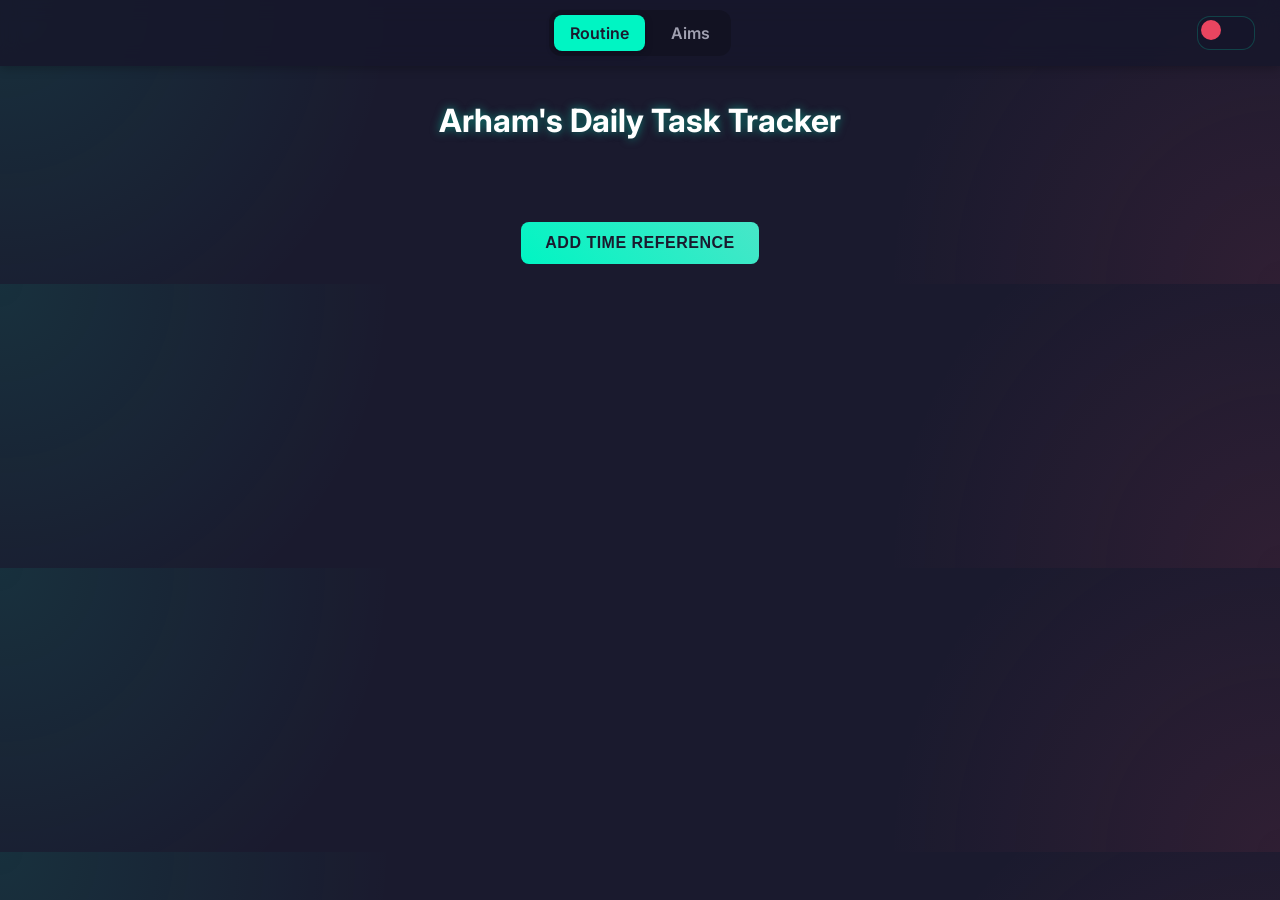
<file: index.html>
<!DOCTYPE html>
<html lang="en">
    <head>
        <meta charset="UTF-8">
        <meta name="viewport" content="width=device-width, initial-scale=1.0">
        <title>Task Tracker</title>
        <link rel="manifest" href="/manifest.json">
        <meta name="theme-color" content="#1a1a2e">
        <link rel="icon" type="image/png" href="icons/icon-192.png">
        <link rel="stylesheet" href="css/style.css">
        <link rel="preconnect" href="https://fonts.googleapis.com">
        <link rel="preconnect" href="https://fonts.gstatic.com" crossorigin>
        <link href="https://fonts.googleapis.com/css2?family=Inter:wght@400;500;600;700&display=swap" rel="stylesheet">
    </head>
    <body>
        <header class="header">
            <div class="nav-buttons">
                <a href="index.html" class="active">Routine</a>
                <a href="aims.html">Aims</a>
            </div>
            <div id="theme-toggle">
                <div class="toggle-circle"></div>
            </div>
        </header>

        <h1>Arham's Daily Task Tracker</h1>


        <!-- Time reference (T, F, Z etc)-->
        <div id="main-container"></div>

        <!-- Button for adding time reference-->
        <button id="add-time-btn">Add Time Reference</button>

        <script src="app.js"></script>

    </body>
</html>
</file>
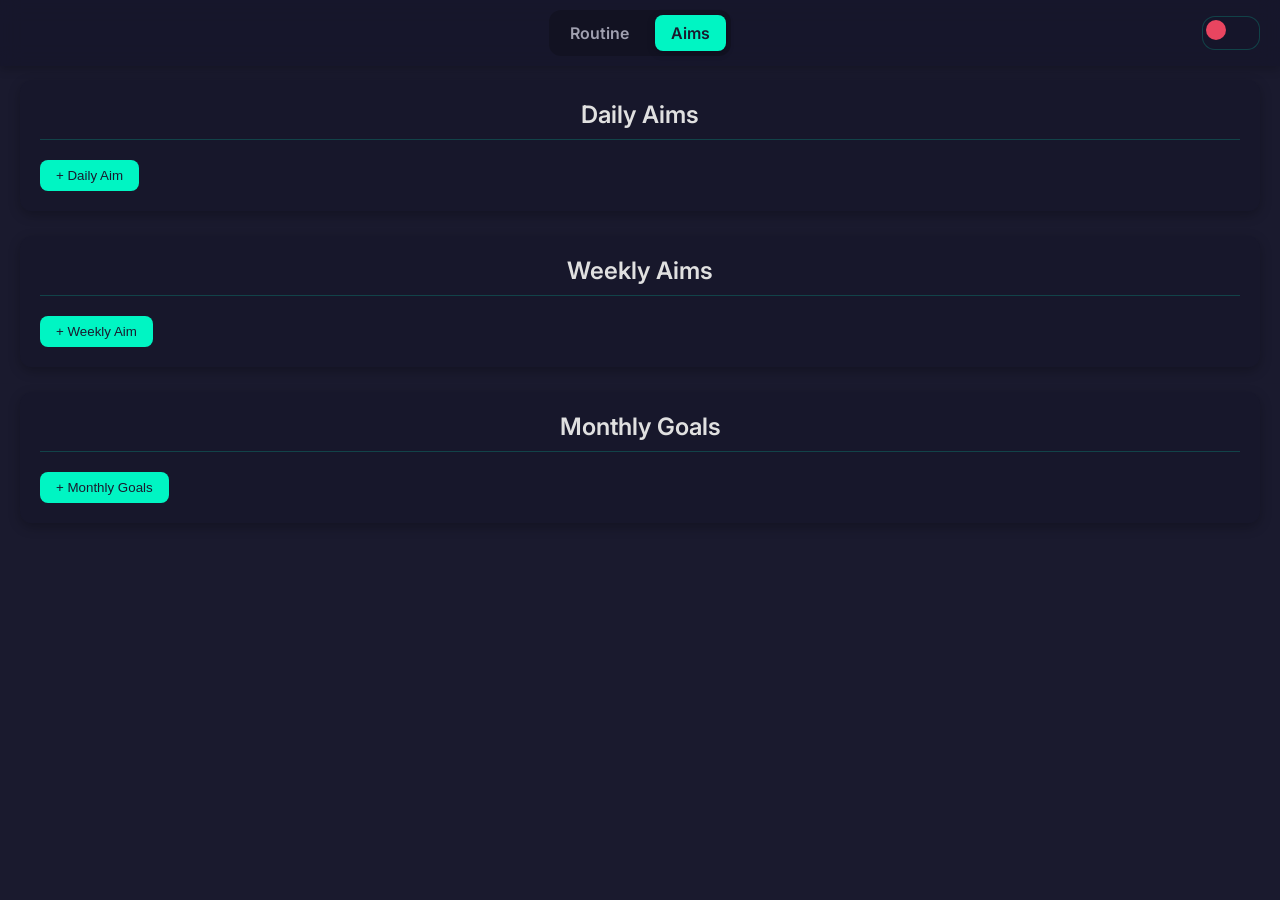
<file: aims.html>
<!DOCTYPE html>
<html lang="en">
    <head>
        <meta charset="UTF-8">
        <meta name="viewport" content="width=device-width, initial-scale=1.0">
        <title>Aim | Routine Tracker</title>
        <link rel="stylesheet" href="css/aims.css">
        <link rel="manifest" href="/manifest.json">
        <link rel="icon" type="image/png" href="icons/icon-192.png">
        <link rel="preconnect" href="https://fonts.googleapis.com">
        <link rel="preconnect" href="https://fonts.gstatic.com" crossorigin>
        <link href="https://fonts.googleapis.com/css2?family=Inter:wght@400;500;600&display=swap" rel="stylesheet">

    </head>
    <body>
        <header class="header">
            <div class="nav-buttons">
                <a href="index.html">Routine</a>
                <a href="aims.html" class="active">Aims</a>
            </div>
            <div id="theme-toggle">
                <div class="toggle-circle"></div>
            </div>
        </header>

        <main>
            <!-- Daily Aims -->
            <section id="daily" class="goals-section">
                <h2>Daily Aims</h2>
                <div class="aims-container" id="dailyContainer"></div>
                <button class="primary-btn" onclick="showAddCategoryInput('daily')">+ Daily Aim</button>
            </section>
            <!-- Weekly Aims -->
            <section id="weekly" class="goals-section">
                <h2>Weekly Aims</h2>
                <div class="aims-container" id="weeklyContainer"></div>
                <button class="primary-btn" onclick="showAddCategoryInput('weekly')">+ Weekly Aim</button>
            </section>
            <!-- Monthly Aims -->
            <section id="monthly" class="goals-section">
                <h2>Monthly Goals</h2>
                <div class="aims-container" id="monthlyContainer"></div>
                <button class="primary-btn" onclick="showAddCategoryInput('monthly')">+ Monthly Goals</button>
            </section>
        </main>
        <script src="aims.js"></script>
    </body>
</html>
</file>
<file: css/style.css>
/* 1. CSS Variables for Theming */
:root {
    /* DARK THEME (default) */
    --bg-color: #1a1a2e;
    --surface-color: rgba(23, 23, 43, 0.85);
    --primary-color: #00f5c3;
    --secondary-color: #e94560;
    --text-color: #e0e0e0;
    --text-muted-color: #a0a0b0;
    --border-color: rgba(0, 245, 195, 0.2);
    --secondary-border-color: rgba(233, 69, 96, 0.2);
    --shadow-color: rgba(0, 0, 0, 0.25);
    --button-text-color: #1a1a2e;
}

.light-mode {
    /* LIGHT THEME */
    --bg-color: #f5f7fa;
    --surface-color: rgba(255, 255, 255, 0.85);
    --primary-color: #4a90e2;
    --secondary-color: #f86c6b;
    --text-color: #212529;
    --text-muted-color: #6c757d;
    --border-color: rgba(74, 144, 226, 0.2);
    --secondary-border-color: rgba(248, 108, 107, 0.2);
    --shadow-color: rgba(0, 0, 0, 0.08);
    --button-text-color: #ffffff;
}

/* 2. Body and Base Styles */
body {
    font-family: 'Inter', sans-serif;
    background-color: var(--bg-color);
    background-image: radial-gradient(circle at top left, rgba(0, 245, 195, 0.1), transparent 30%),
                      radial-gradient(circle at bottom right, rgba(233, 69, 96, 0.1), transparent 30%);
    color: var(--text-color);
    transition: background-color 0.3s ease, color 0.3s ease;
    margin: 0;
    padding-top: 80px;
}

/* 3. Typography and Header */
.header {
    position: fixed;
    top: 0;
    left: 0;
    right: 0;
    display: flex;
    justify-content: center;
    align-items: center;
    padding: 10px;
    background: var(--surface-color);
    backdrop-filter: blur(10px);
    -webkit-backdrop-filter: blur(10px);
    box-shadow: 0 2px 10px var(--shadow-color);
    z-index: 1000;
}
h1 {
    text-align: center;
    color: #fff;
    text-shadow: 0 0 10px rgba(0, 245, 195, 0.5);
}
.light-mode h1 {
    color: var(--text-color);
    text-shadow: none;
}

/* --- Styles for the Navigation Buttons --- */
.nav-buttons {
    display: flex;
    gap: 10px;
    background: rgba(0,0,0,0.2);
    padding: 5px;
    border-radius: 12px;
}
.light-mode .nav-buttons {
    background: rgba(0,0,0,0.05);
}
.nav-buttons a {
    background: transparent;
    border: none;
    color: var(--text-muted-color);
    padding: 8px 16px;
    border-radius: 8px;
    cursor: pointer;
    font-weight: 600;
    text-decoration: none;
    transition: all 0.3s ease;
}
.nav-buttons a.active {
    background: var(--primary-color);
    color: var(--button-text-color);
    box-shadow: 0 2px 8px rgba(0,0,0,0.2);
}

/* --- Theme Toggle Button --- */
#theme-toggle {
    position: absolute;
    top: 50%;
    right: 25px;
    transform: translateY(-50%);
    width: 50px;
    height: 26px;
    background-color: var(--surface-color);
    border: 1px solid var(--border-color);
    border-radius: 13px;
    cursor: pointer;
    padding: 3px;
}
#theme-toggle .toggle-circle {
    width: 20px;
    height: 20px;
    background-color: var(--secondary-color);
    border-radius: 50%;
    transition: transform 0.3s ease;
}
.light-mode #theme-toggle .toggle-circle {
    background-color: var(--primary-color);
    transform: translateX(22px);
}

/* 4. Main Layout Containers */
#main-container {
    display: flex;
    flex-direction: column;
    gap: 20px;
    padding: 20px;
}

.main-box {
    background: var(--surface-color);
    backdrop-filter: blur(10px);
    -webkit-backdrop-filter: blur(10px);
    border: 1px solid var(--border-color);
    border-radius: 16px;
    padding: 25px;
    width: 100%;
    max-width: 800px;
    margin: 0 auto;
    box-shadow: 0 8px 32px 0 var(--shadow-color);
    display: flex;
    flex-direction: column;
    gap: 20px;
    box-sizing: border-box;
    transition: all 0.3s ease;
}

.top-row {
    display: flex;
    flex-direction: row;
    gap: 20px;
    width: 100%;
}

.person-box, .main-tasks-container {
    display: flex;
    flex-direction: column;
    gap: 10px;
}
.person-box {
    width: 200px; 
    flex-shrink: 0;
}
.main-tasks-container {
    flex: 1;
}

/* 5. Task List Containers */
.daily-tasks,
.main-tasks {
    flex: 1;
    border: 1px dashed var(--border-color);
    padding: 10px;
    min-height: 50px;
    border-radius: 8px;
    background: rgba(0,0,0,0.15);
    width: 100%;
    box-sizing: border-box;
    display: flex;
    flex-direction: column;
    gap: 8px;
}
.light-mode .daily-tasks, .light-mode .main-tasks {
    background: #f8f9fa;
}

.main-tasks {
    border-color: var(--secondary-border-color);
    border-style: dotted;
}

/* 6. Input Fields Styling */
input[type="text"], input[type="time"], .new-task-input {
    width: 100%;
    padding: 10px;
    font-size: 14px;
    border: 1px solid var(--border-color);
    border-radius: 8px;
    background-color: var(--bg-color);
    color: var(--text-color);
    box-sizing: border-box;
    transition: all 0.2s ease;
    text-align: center;
}
input[type="text"]::placeholder, .new-task-input::placeholder {
    color: var(--text-muted-color);
}
input[type="text"]:focus, input[type="time"]:focus, .new-task-input:focus {
    outline: none;
    border-color: var(--primary-color);
    box-shadow: 0 0 10px rgba(0, 245, 195, 0.5);
}
.light-mode input[type="text"]:focus, .light-mode input[type="time"]:focus, .light-mode .new-task-input:focus {
        box-shadow: 0 0 10px rgba(74, 144, 226, 0.5);
}

.title-container {
    display: flex;
    flex-direction: row; 
    justify-content: space-between;
    align-items: center;
    gap: 10px; 
    padding-bottom: 15px;
    margin-bottom: 10px;
    border-bottom: 1px solid var(--border-color);
}

.title-container input[type="text"] {
    border: 1px solid var(--primary-color);
    box-shadow: 0 0 10px rgba(0, 245, 195, 0.5);
    padding: 5px 10px; 
    margin: 0; 
    text-align: left;
    font-weight: 700;
    color: #ffffff;
    font-size: 20px;
    flex-grow: 1; 
}
.light-mode .title-container input[type="text"] {
    color: var(--text-color);
    border-color: var(--primary-color);
    box-shadow: 0 0 10px rgba(74, 144, 226, 0.5);
}
.title-container input[type="text"]:focus {
    box-shadow: 0 0 15px rgba(0, 245, 195, 0.7);
}
.light-mode .title-container input[type="text"]:focus {
    box-shadow: 0 0 15px rgba(74, 144, 226, 0.7);
}

.title-container input[type="time"] {
    width: auto; 
    padding: 4px 8px;
    font-size: 12px;
    background-color: rgba(0,0,0,0.2);
    border-color: transparent;
}
.light-mode .title-container input[type="time"] {
        background-color: rgba(255,255,255,0.2);
}

/* 7. Button design */
button {
    padding: 10px 15px;
    font-size: 13px;
    border: none;
    border-radius: 8px;
    cursor: pointer;
    font-weight: 600;
    transition: all 0.2s ease;
    position: relative;
    overflow: hidden;
    background: linear-gradient(45deg, var(--primary-color), #48e6c8);
    color: var(--button-text-color);
    text-transform: uppercase;
    letter-spacing: 0.5px;
}
.light-mode button {
    background: linear-gradient(45deg, var(--primary-color), #8ab9f1);
}
button:hover {
    transform: translateY(-2px);
    box-shadow: 0 4px 15px rgba(0, 245, 195, 0.4);
}
.light-mode button:hover {
        box-shadow: 0 4px 15px rgba(74, 144, 226, 0.4);
}

#add-time-btn {
    display: block;
    margin: 20px auto;
    padding: 12px 24px;
    font-size: 16px;
}

.add-task-btn {
    width: 100%;
    padding: 6px 10px;
    font-size: 12px;
}
.rmv-btn {
    align-self: flex-end;
    background: linear-gradient(45deg, var(--secondary-color), #f76c8a);
}
.rmv-btn:hover {
    box-shadow: 0 4px 15px rgba(233, 69, 96, 0.4);
}
.light-mode .rmv-btn:hover {
        box-shadow: 0 4px 15px rgba(248, 108, 107, 0.4);
}

/* 8. Task Item design */
.task-item {
    display: flex;
    flex-direction: row;
    align-items: center;
    gap: 10px;
    background: rgba(0,0,0,0.25);
    border-radius: 8px;
    padding: 10px;
    position: relative;
    transition: background-color 0.2s ease, border 0.2s ease;
    border: 1px solid rgba(0, 245, 195, 0.15);
}
.light-mode .task-item {
    background: #ffffff;
    border: 1px solid #eef2f7;
}

.task-details {
    display: flex;
    flex-direction: column;
    flex-grow: 1;
    gap: 5px;
}

.main-tasks .task-details {
    flex-direction: row;
    align-items: center;
    gap: 10px;
}

.task-item input[type="time"] {
    padding: 4px 8px;
    font-size: 11px;
    background-color: var(--surface-color);
    text-align: left;
    width: fit-content;
}

.task-item .task-label {
    font-size: 15px;
    line-height: 1.4;
}

.main-tasks .task-item .task-label {
        flex-grow: 1;
}

/* 9. Custom Checkbox */
input[type="checkbox"] {
    appearance: none;
    -webkit-appearance: none;
    min-width: 20px;
    height: 20px;
    background: var(--bg-color);
    border: 2px solid var(--border-color);
    border-radius: 5px;
    cursor: pointer;
    display: flex;
    align-items: center;
    justify-content: center;
    transition: all 0.2s ease;
}
input[type="checkbox"]:checked {
    background-color: var(--primary-color);
    border-color: var(--primary-color);
}
input[type="checkbox"]:checked::before {
    content: '✔';
    color: var(--button-text-color);
    font-size: 14px;
}

/* 10. Completed Task Styles */
.task-item.completed {
    background-color: rgba(0,0,0,0.1);
}
.light-mode .task-item.completed {
    background-color: #f8f9fa; 
    border-color: #eef2f7;
}
.task-item.completed .task-label {
    text-decoration: line-through;
    color: var(--text-muted-color);
}

/* Delete Button */
.delete-task-btn {
    position: absolute;
    top: 50%;
    transform: translateY(-50%);
    right: 10px;
    width: 22px;
    height: 22px;
    background: rgba(233, 69, 96, 0.2);
    color: var(--secondary-color);
    border-radius: 50%;
    padding: 0;
    font-weight: bold;
    font-size: 12px;
    opacity: 0.5;
}
.task-item:hover .delete-task-btn {
    opacity: 1;
}
.delete-task-btn:hover {
    background: var(--secondary-color);
    color: white;
    box-shadow: none;
    transform: translateY(-50%) scale(1.1);
}

/* 11. Responsive Design */
@media (max-width: 768px) {
    h1 { font-size: 24px; }
    #main-container { padding: 10px; }
    .main-box { padding: 15px; }
    .top-row { flex-direction: column; }
    .person-box { width: 100%; }

    .daily-tasks {
        flex-direction: row;
        flex-wrap: wrap;
        gap: 6px;
        padding: 6px;
    }
    
    .daily-tasks .task-item {
        flex-basis: 30%;
        flex-grow: 1;
        padding: 1px;
        gap: 4px;
    }
    .daily-tasks .task-item input[type="time"] {
        font-size: 9px;
    }
    
    .delete-task-btn {
        top: auto;
        bottom: 5px;
        right: 5px;
        transform: none;
    }
}
</file>
<file: css/aims.css>
/* 1. CSS Variables for Theming (Matches style.css) */
:root {
    /* DARK THEME (default) */
    --bg-color: #1a1a2e;
    --surface-color: rgba(23, 23, 43, 0.85);
    --primary-color: #00f5c3;
    --secondary-color: #e94560;
    --text-color: #e0e0e0;
    --text-muted-color: #a0a0b0;
    --border-color: rgba(0, 245, 195, 0.2);
    --shadow-color: rgba(0, 0, 0, 0.25);
    --button-text-color: #1a1a2e;
}

.light-mode {
    /* LIGHT THEME */
    --bg-color: #f5f7fa;
    --surface-color: rgba(255, 255, 255, 0.85);
    --primary-color: #4a90e2;
    --secondary-color: #f86c6b;
    --text-color: #212529;
    --text-muted-color: #6c757d;
    --border-color: rgba(74, 144, 226, 0.2);
    --shadow-color: rgba(0, 0, 0, 0.08);
    --button-text-color: #ffffff;
}

/* 2. Body and Base Styles */
body {
    font-family: 'Inter', sans-serif;
    background-color: var(--bg-color);
    color: var(--text-color);
    transition: background-color 0.3s ease, color 0.3s ease;
    margin: 0;
    padding: 80px 20px 20px;
}
.light-mode body {
    background-image: none;
}


/* 3. Shared Header & Navigation */
.header {
    position: fixed;
    top: 0;
    left: 0;
    right: 0;
    display: flex;
    justify-content: center;
    align-items: center;
    background: var(--surface-color);
    backdrop-filter: blur(10px);
    -webkit-backdrop-filter: blur(10px);
    padding: 10px;
    box-shadow: 0 2px 10px var(--shadow-color);
    z-index: 1000;
}
.nav-buttons {
    display: flex;
    gap: 10px;
    background: rgba(0,0,0,0.2);
    padding: 5px;
    border-radius: 12px;
}
.light-mode .nav-buttons {
    background: rgba(0,0,0,0.05);
}
.nav-buttons a {
    background: transparent;
    border: none;
    color: var(--text-muted-color);
    padding: 8px 16px;
    border-radius: 8px;
    cursor: pointer;
    font-weight: 600;
    text-decoration: none;
    transition: all 0.3s ease;
}
.nav-buttons a.active {
    background: var(--primary-color);
    color: var(--button-text-color);
    box-shadow: 0 2px 8px rgba(0,0,0,0.2);
}
#theme-toggle {
    position: absolute;
    top: 50%;
    right: 20px;
    transform: translateY(-50%);
    width: 50px;
    height: 26px;
    background-color: var(--surface-color);
    border: 1px solid var(--border-color);
    border-radius: 13px;
    cursor: pointer;
    padding: 3px;
}
#theme-toggle .toggle-circle {
    width: 20px;
    height: 20px;
    background-color: var(--secondary-color);
    border-radius: 50%;
    transition: transform 0.3s ease;
}
.light-mode #theme-toggle .toggle-circle {
    background-color: var(--primary-color);
    transform: translateX(22px);
}

/* 4. Goals Page Specific Styles */
h1, h2 { 
    font-weight: 600; 
    text-align: center;
    color: var(--text-color);
    margin-bottom: 20px;
}
.goals-section { 
    background: var(--surface-color); 
    padding: 20px; 
    border-radius: 12px; 
    margin-bottom: 25px; 
    box-shadow: 0 4px 12px var(--shadow-color); 
}
.goals-section h2 { 
    margin-top: 0; 
    border-bottom: 1px solid var(--border-color); 
    padding-bottom: 10px; 
}
.category { 
    margin: 15px 0; 
    padding: 15px; 
    border-left: 4px solid var(--primary-color); 
    background: rgba(0,0,0,0.1); 
    border-radius: 8px; 
    position: relative; 
}
.light-mode .category { 
    background: #f8f9fa;
    border-color: var(--primary-color);
}
.category:hover .delete-category-btn { 
    opacity: 1; 
}
.category h3 { 
    margin-top: 0; 
    color: var(--text-color);
}

.subgoal { 
    display: flex; 
    align-items: center; 
    margin-left: 20px; 
    margin-top: 10px; 
    padding: 8px; 
    border-radius: 6px; 
    position: relative; 
    /* Dark mode card style */
    background-color: rgba(0, 0, 0, 0.2);
    border: 1px solid rgba(0, 245, 195, 0.15);
    transition: background-color 0.2s ease, border-color 0.2s ease;
}
.light-mode .subgoal {
    /* Light mode card style */
    background: #ffffff;
    border: 1px solid #eef2f7;
}
.subgoal:hover { 
    background-color: rgba(0, 0, 0, 0.3); 
    border-color: rgba(0, 245, 195, 0.3);
}
.light-mode .subgoal:hover { 
    background-color: #f8f9fa; 
    border-color: #e2e8f0;
}
.subgoal:hover .delete-subgoal-btn { 
    opacity: 1; 
}
.subgoal.completed {
    /* Style for completed goals in dark mode */
    background-color: rgba(0,0,0,0.1);
}
.light-mode .subgoal.completed {
    /* Style for completed goals in light mode */
    background-color: #f8f9fa;
    border-color: #eef2f7;
}
.subgoal span.completed { 
    text-decoration: line-through; 
    color: var(--text-muted-color); 
}

/* 5. Shared Component Styles */
button { 
    padding: 8px 16px; 
    border: none; 
    border-radius: 8px; 
    cursor: pointer; 
    font-weight: 500; 
    transition: all 0.2s ease; 
}
.primary-btn { 
    background: var(--primary-color); 
    color: var(--button-text-color); 
}
.primary-btn:hover { 
    transform: translateY(-2px); 
    box-shadow: 0 4px 15px rgba(0, 245, 195, 0.4); 
}
.light-mode .primary-btn:hover { 
    box-shadow: 0 4px 15px rgba(74, 144, 226, 0.4); 
}
.delete-btn { 
    background: var(--secondary-color); 
    color: white; 
    border-radius: 50%; 
    width: 24px; 
    height: 24px; 
    font-size: 14px; 
    display: flex; 
    align-items: center; 
    justify-content: center; 
    padding: 0; 
    opacity: 0; 
}
.delete-btn:hover { 
    background: #e05252; 
    transform: scale(1.1); 
}
.light-mode .delete-btn { 
    background: #f86c6b; 
}
.delete-category-btn { 
    position: absolute; 
    top: 15px; 
    right: 15px; 
}
.delete-subgoal-btn { 
    margin-left: auto; 
}
input[type="text"] { 
    width: 100%; 
    box-sizing: border-box; 
    padding: 8px; 
    border-radius: 6px; 
    border: 1px solid var(--border-color); 
    font-size: 14px; 
    background-color: var(--bg-color); 
    color: var(--text-color); 
    margin-top: 10px;
}
input[type="checkbox"] { 
    margin-right: 10px; 
    width: 18px; 
    height: 18px; 
    accent-color: var(--primary-color);
}
</file>
